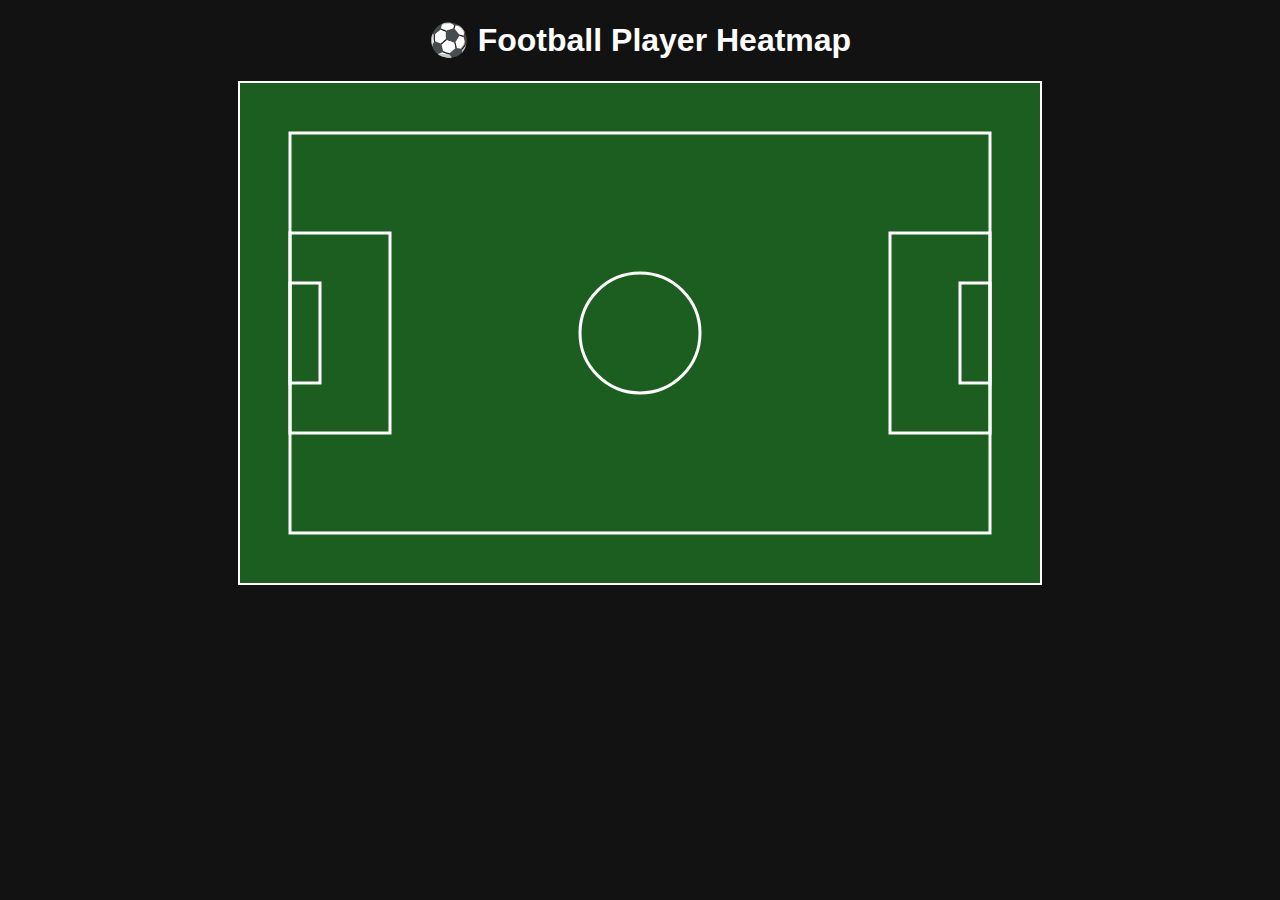
<file: heatmap.html>
<!DOCTYPE html>
<html lang="en">
<head>
    <meta charset="UTF-8">
    <meta name="viewport" content="width=device-width, initial-scale=1.0">
    <title>Advanced Football Heatmap (D3.js)</title>
    <script src="https://d3js.org/d3.v6.min.js"></script>
    <style>
        body {
            background-color: #121212;
            text-align: center;
            color: white;
            font-family: Arial, sans-serif;
        }
        canvas {
            position: absolute;
            left: 50%;
            transform: translateX(-50%);
            border: 2px solid white;
        }
        button {
            margin: 10px;
            padding: 10px;
            font-size: 16px;
            cursor: pointer;
        }
    </style>
</head>
<body>

<h1>⚽ Football Player Heatmap</h1>

<canvas id="heatmapCanvas" width="800" height="500"></canvas>

<div>
    <button onclick="updateHeatmap('Goalkeeper')">Goalkeeper</button>
    <button onclick="updateHeatmap('Defender')">Defender</button>
    <button onclick="updateHeatmap('Midfielder')">Midfielder</button>
    <button onclick="updateHeatmap('Forward')">Forward</button>
</div>

<script>
    const canvas = document.getElementById("heatmapCanvas");
    const ctx = canvas.getContext("2d");
    const width = canvas.width, height = canvas.height;

    function drawPitch() {
        ctx.fillStyle = "#1b5e20"; // Green Pitch
        ctx.fillRect(0, 0, width, height);

        ctx.strokeStyle = "white";
        ctx.lineWidth = 3;

        // Outline
        ctx.strokeRect(50, 50, 700, 400);

        // Center Circle
        ctx.beginPath();
        ctx.arc(width / 2, height / 2, 60, 0, Math.PI * 2);
        ctx.stroke();

        // Goals
        ctx.strokeRect(50, 200, 30, 100);
        ctx.strokeRect(720, 200, 30, 100);

        // Penalty Boxes
        ctx.strokeRect(50, 150, 100, 200);
        ctx.strokeRect(650, 150, 100, 200);
    }

    function generateHeatmapData(position) {
        let data = [];
        let numPoints = 700;

        for (let i = 0; i < numPoints; i++) {
            let x, y;

            if (position === "Goalkeeper") {
                x = 100 + Math.random() * 50;
                y = 200 + Math.random() * 100;
            } else if (position === "Defender") {
                x = 150 + Math.random() * 250;
                y = 150 + Math.random() * 200;
            } else if (position === "Midfielder") {
                x = 250 + Math.random() * 300;
                y = 120 + Math.random() * 260;
            } else if (position === "Forward") {
                x = 500 + Math.random() * 180;
                y = 120 + Math.random() * 260;
            } else {
                x = Math.random() * width;
                y = Math.random() * height;
            }

            data.push({ x, y });
        }
        return data;
    }

    function drawHeatmap(position) {
        drawPitch(); // Clear the canvas and redraw the pitch

        let data = generateHeatmapData(position);
        let colorScale = d3.scaleSequential(d3.interpolateYlOrRd).domain([0, 30]); 

        data.forEach(point => {
            let intensity = Math.random() * 30;
            let color = colorScale(intensity);
            ctx.fillStyle = color;
            ctx.beginPath();
            ctx.arc(point.x, point.y, 10, 0, Math.PI * 2);
            ctx.fill();
        });

        // Apply Gaussian Blur Effect
        ctx.globalAlpha = 0.6;
        ctx.filter = "blur(12px)";
        ctx.drawImage(canvas, 0, 0);
        ctx.filter = "none";
        ctx.globalAlpha = 1;
    }

    function updateHeatmap(position) {
        drawHeatmap(position);
    }

    drawPitch();
    drawHeatmap("Midfielder");  // Default Position
</script>

</body>
</html>
</file>
